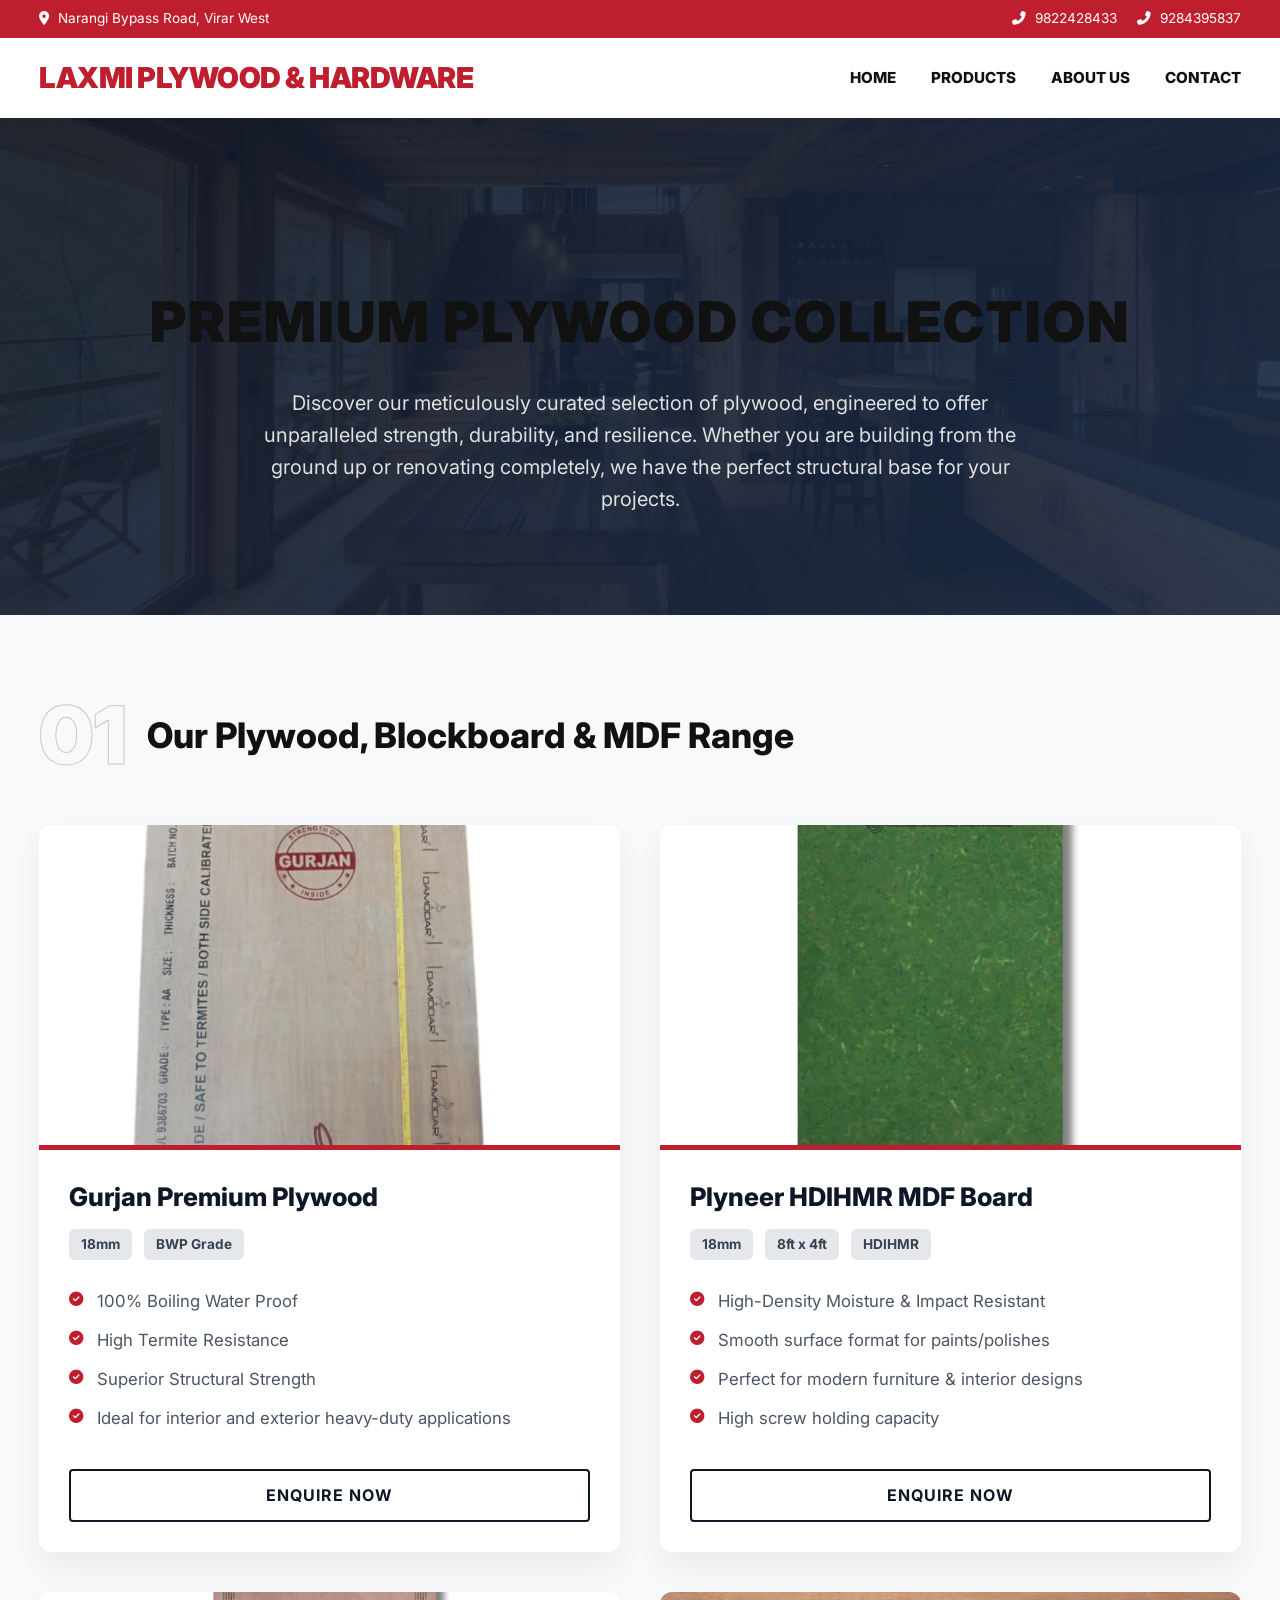
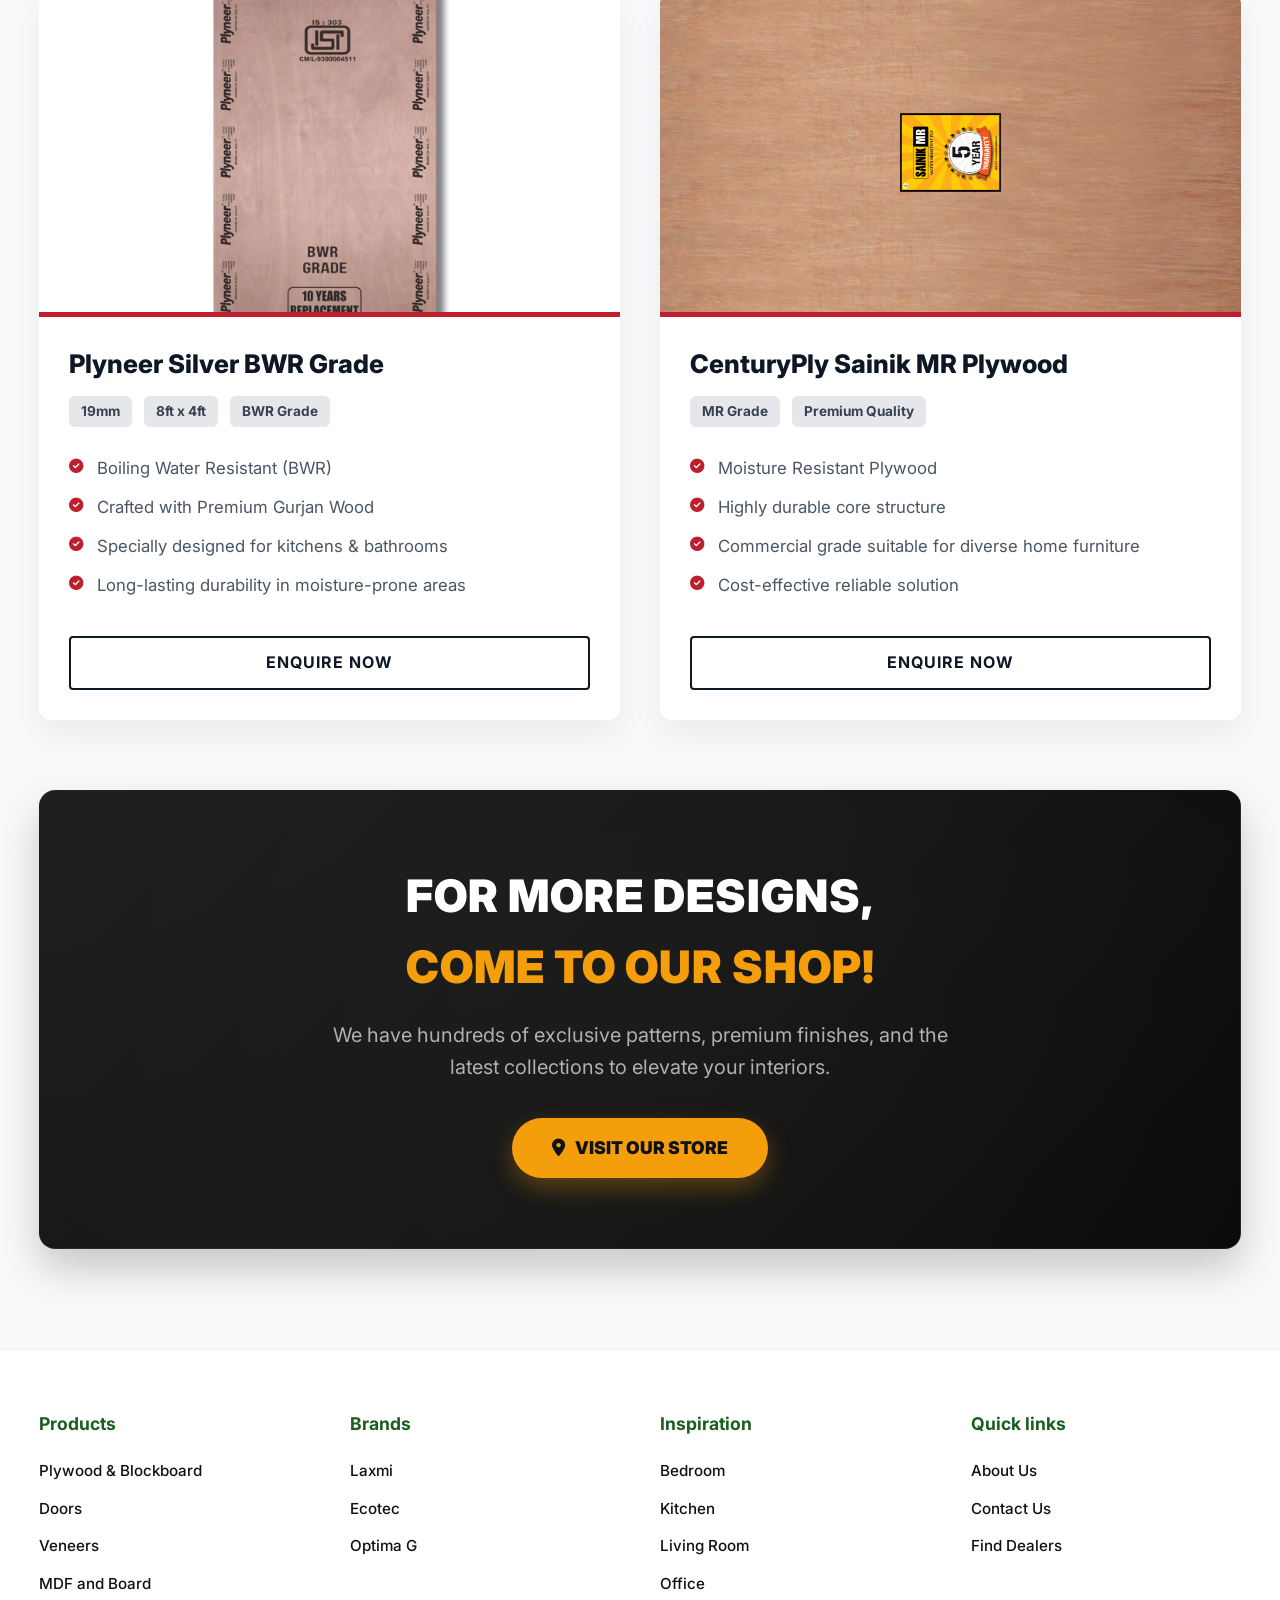
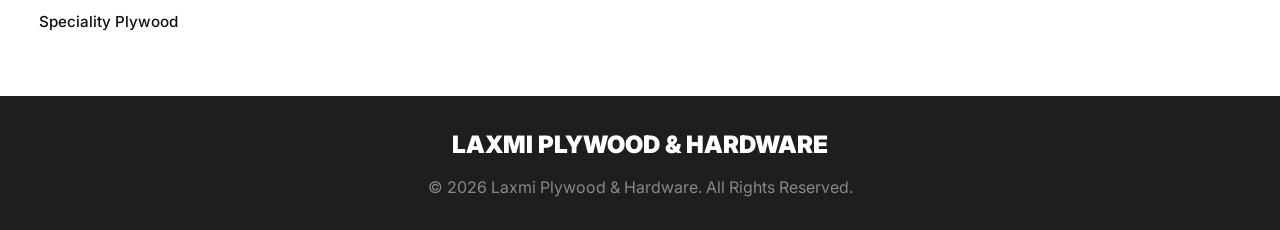
<file: plywood.html>
<!DOCTYPE html>
<html lang="en">

<head>
    <meta charset="UTF-8">
    <meta name="viewport" content="width=device-width, initial-scale=1.0">
    <meta name="description"
        content="Explore our premium collection of Plywood, Blockboards, and MDF at Laxmi Plywood & Hardware.">
    <title>Plywood Collection - Laxmi Plywood & Hardware</title>

    <link rel="preconnect" href="https://fonts.googleapis.com">
    <link rel="preconnect" href="https://fonts.gstatic.com" crossorigin>
    <link href="https://fonts.googleapis.com/css2?family=Inter:wght@400;600;800;900&display=swap" rel="stylesheet">
    <link rel="stylesheet" href="https://cdnjs.cloudflare.com/ajax/libs/font-awesome/6.4.0/css/all.min.css">
    <link rel="stylesheet" href="index.css">

    <style>
        /* Modern aesthetic for plywood page */
        .plywood-hero {
            background: linear-gradient(135deg, rgba(14, 23, 38, 0.9), rgba(28, 45, 74, 0.9)), url('Plywood__d908d7dcf.jpg') center/cover;
            padding: 160px 0 100px;
            color: #ffffff;
            text-align: center;
        }

        .plywood-hero h1 {
            font-size: 3.5rem;
            font-weight: 900;
            margin-bottom: 20px;
            text-transform: uppercase;
            letter-spacing: 2px;
        }

        .plywood-hero p {
            font-size: 1.25rem;
            max-width: 800px;
            margin: 0 auto;
            color: rgba(255, 255, 255, 0.85);
            line-height: 1.6;
        }

        .product-list-section {
            padding: 80px 0;
            background-color: #f8f9fa;
        }

        .product-grid {
            display: grid;
            grid-template-columns: repeat(auto-fit, minmax(400px, 1fr));
            gap: 40px;
            margin-top: 50px;
        }

        .product-item {
            background: #ffffff;
            border-radius: 12px;
            box-shadow: 0 15px 30px rgba(0, 0, 0, 0.06);
            overflow: hidden;
            transition: transform 0.4s cubic-bezier(0.165, 0.84, 0.44, 1), box-shadow 0.4s cubic-bezier(0.165, 0.84, 0.44, 1);
            position: relative;
            display: flex;
            flex-direction: column;
        }

        .product-item:hover {
            transform: translateY(-8px);
            box-shadow: 0 25px 50px rgba(0, 0, 0, 0.12);
        }

        .product-item-img {
            height: 320px;
            overflow: hidden;
            position: relative;
        }

        .product-item-img img {
            width: 100%;
            height: 100%;
            object-fit: cover;
            transition: transform 0.6s ease;
        }

        .product-item:hover .product-item-img img {
            transform: scale(1.08);
        }

        .product-item-details {
            padding: 30px;
            flex-grow: 1;
            display: flex;
            flex-direction: column;
            border-top: 5px solid var(--primary-color, #c8102e);
        }

        .product-item-title {
            font-size: 1.6rem;
            font-weight: 800;
            color: #0e1726;
            margin-bottom: 15px;
            line-height: 1.3;
        }

        .product-features-list {
            list-style: none;
            padding: 0;
            margin: 0 0 25px 0;
            flex-grow: 1;
        }

        .product-features-list li {
            position: relative;
            padding-left: 28px;
            margin-bottom: 12px;
            font-size: 1.05rem;
            color: #4b5563;
        }

        .product-features-list li i {
            position: absolute;
            left: 0;
            top: 4px;
            color: var(--primary-color, #c8102e);
            font-size: 0.9rem;
        }

        .spec-badge {
            display: inline-block;
            background: #e5e7eb;
            color: #374151;
            padding: 5px 12px;
            border-radius: 6px;
            font-size: 0.85rem;
            font-weight: 700;
            margin-right: 8px;
            margin-bottom: 8px;
        }

        .spec-container {
            margin-bottom: 20px;
        }

        .enquire-btn {
            background-color: transparent;
            color: #0e1726;
            border: 2px solid #0e1726;
            padding: 12px 25px;
            font-weight: 700;
            text-transform: uppercase;
            letter-spacing: 1px;
            text-align: center;
            border-radius: 4px;
            transition: all 0.3s ease;
            text-decoration: none;
            display: inline-block;
        }

        .enquire-btn:hover {
            background-color: var(--primary-color, #c8102e);
            border-color: var(--primary-color, #c8102e);
            color: #ffffff;
        }

        @media (max-width: 768px) {
            .product-grid {
                grid-template-columns: 1fr;
            }

            .plywood-hero h1 {
                font-size: 2.5rem;
            }
        }
    </style>
</head>

<body>

    <!-- Corporate Top Bar -->
    <div class="top-bar">
        <div class="container top-bar-container">
            <span class="dealer"><i class="fas fa-map-marker-alt"></i> Narangi Bypass Road, Virar West</span>
            <div class="top-bar-contact">
                <span><i class="fas fa-phone-alt"></i> 9822428433</span>
                <span><i class="fas fa-phone-alt"></i> 9284395837</span>
            </div>
        </div>
    </div>

    <!-- Main Navigation -->
    <header id="header">
        <div class="container nav-container">
            <div class="logo">
                <a href="index.html" style="text-decoration: none; color: inherit;">
                    <h1>LAXMI PLYWOOD & HARDWARE</h1>
                </a>
            </div>
            <nav>
                <ul class="nav-links">
                    <li><a href="index.html#home">HOME</a></li>
                    <li><a href="index.html#products">PRODUCTS</a></li>
                    <li><a href="index.html#about">ABOUT US</a></li>
                    <li><a href="index.html#contact">CONTACT</a></li>
                </ul>
            </nav>
            <div class="mobile-menu-btn">
                <i class="fas fa-bars"></i>
            </div>
        </div>
    </header>

    <main>
        <!-- Plywood Hero Section -->
        <section class="plywood-hero">
            <div class="container">
                <h1>Premium Plywood Collection</h1>
                <p>Discover our meticulously curated selection of plywood, engineered to offer unparalleled strength,
                    durability, and resilience. Whether you are building from the ground up or renovating completely, we
                    have the perfect structural base for your projects.</p>
            </div>
        </section>

        <!-- Product List Section -->
        <section class="product-list-section">
            <div class="container">
                <div class="section-heading">
                    <div class="heading-number">01</div>
                    <h2>Our Plywood, Blockboard & MDF Range</h2>
                </div>

                <div class="product-grid">

                    <!-- Item 1 -->
                    <div class="product-item">
                        <div class="product-item-img">
                            <img src="plywood/Gurjan_Boiling_Water_Proof_Termite_Resistant_Plywood_18mm_Thickness.jpg"
                                alt="Gurjan Plywood">
                        </div>
                        <div class="product-item-details">
                            <h3 class="product-item-title">Gurjan Premium Plywood</h3>
                            <div class="spec-container">
                                <span class="spec-badge">18mm</span>
                                <span class="spec-badge">BWP Grade</span>
                            </div>
                            <ul class="product-features-list">
                                <li><i class="fas fa-check-circle"></i> 100% Boiling Water Proof</li>
                                <li><i class="fas fa-check-circle"></i> High Termite Resistance</li>
                                <li><i class="fas fa-check-circle"></i> Superior Structural Strength</li>
                                <li><i class="fas fa-check-circle"></i> Ideal for interior and exterior heavy-duty
                                    applications</li>
                            </ul>
                            <a href="index.html#contact" class="enquire-btn">Enquire Now</a>
                        </div>
                    </div>

                    <!-- Item 2 -->
                    <div class="product-item">
                        <div class="product-item-img">
                            <img src="plywood/Plyneer_HDIHMR_MDF_Board_-_High-Density_Moisture_&_Impact_Resistant_Wood_for_Modern_Furniture_&_Interior_Designs_18mm-8ft_x_4ft_.jpg"
                                alt="Plyneer HDIHMR MDF">
                        </div>
                        <div class="product-item-details">
                            <h3 class="product-item-title">Plyneer HDIHMR MDF Board</h3>
                            <div class="spec-container">
                                <span class="spec-badge">18mm</span>
                                <span class="spec-badge">8ft x 4ft</span>
                                <span class="spec-badge">HDIHMR</span>
                            </div>
                            <ul class="product-features-list">
                                <li><i class="fas fa-check-circle"></i> High-Density Moisture & Impact Resistant</li>
                                <li><i class="fas fa-check-circle"></i> Smooth surface format for paints/polishes</li>
                                <li><i class="fas fa-check-circle"></i> Perfect for modern furniture & interior designs
                                </li>
                                <li><i class="fas fa-check-circle"></i> High screw holding capacity</li>
                            </ul>
                            <a href="index.html#contact" class="enquire-btn">Enquire Now</a>
                        </div>
                    </div>

                    <!-- Item 3 -->
                    <div class="product-item">
                        <div class="product-item-img">
                            <img src="plywood/Plyneer_Silver_BWR_Grade_Plywood_–_Premium_Gurjan_Wood_for_Kitchens_&_Bathrooms__19mm-8ft_x_4ft_.jpg"
                                alt="Plyneer Silver BWR">
                        </div>
                        <div class="product-item-details">
                            <h3 class="product-item-title">Plyneer Silver BWR Grade</h3>
                            <div class="spec-container">
                                <span class="spec-badge">19mm</span>
                                <span class="spec-badge">8ft x 4ft</span>
                                <span class="spec-badge">BWR Grade</span>
                            </div>
                            <ul class="product-features-list">
                                <li><i class="fas fa-check-circle"></i> Boiling Water Resistant (BWR)</li>
                                <li><i class="fas fa-check-circle"></i> Crafted with Premium Gurjan Wood</li>
                                <li><i class="fas fa-check-circle"></i> Specially designed for kitchens & bathrooms</li>
                                <li><i class="fas fa-check-circle"></i> Long-lasting durability in moisture-prone areas
                                </li>
                            </ul>
                            <a href="index.html#contact" class="enquire-btn">Enquire Now</a>
                        </div>
                    </div>

                    <!-- Item 4 -->
                    <div class="product-item">
                        <div class="product-item-img">
                            <img src="plywood/Sainik_MR_Plywood_Facelift_16_09_21_c916adba77.jpg"
                                alt="Sainik MR Plywood">
                        </div>
                        <div class="product-item-details">
                            <h3 class="product-item-title">CenturyPly Sainik MR Plywood</h3>
                            <div class="spec-container">
                                <span class="spec-badge">MR Grade</span>
                                <span class="spec-badge">Premium Quality</span>
                            </div>
                            <ul class="product-features-list">
                                <li><i class="fas fa-check-circle"></i> Moisture Resistant Plywood</li>
                                <li><i class="fas fa-check-circle"></i> Highly durable core structure</li>
                                <li><i class="fas fa-check-circle"></i> Commercial grade suitable for diverse home
                                    furniture</li>
                                <li><i class="fas fa-check-circle"></i> Cost-effective reliable solution</li>
                            </ul>
                            <a href="index.html#contact" class="enquire-btn">Enquire Now</a>
                        </div>
                    </div>

                    <!-- Shop Invite Banner -->
                    <div class="stylish-shop-invite-banner">
                        <h3>For more designs, <br><span>come to our shop!</span></h3>
                        <p>We have hundreds of exclusive patterns, premium finishes, and the latest collections to elevate your interiors.</p>
                        <a href="index.html#contact" class="shop-btn"><i class="fas fa-map-marker-alt"></i> Visit Our Store</a>
                    </div>
                </div>
            </div>
        </section>
    </main>

    <!-- Footer -->
    <footer>
        <div class="container footer-grid">
            <!-- (Footer Content Replicated for consistency) -->
            <div class="footer-col">
                <h4>Products</h4>
                <ul class="footer-links">
                    <li><a href="#">Plywood & Blockboard</a></li>
                    <li><a href="#">Doors</a></li>
                    <li><a href="#">Veneers</a></li>
                    <li><a href="#">MDF and Board</a></li>
                    <li><a href="#">Speciality Plywood</a></li>
                </ul>
            </div>
            <div class="footer-col">
                <h4>Brands</h4>
                <ul class="footer-links">
                    <li><a href="#">Laxmi</a></li>
                    <li><a href="#">Ecotec</a></li>
                    <li><a href="#">Optima G</a></li>
                </ul>
            </div>
            <div class="footer-col">
                <h4>Inspiration</h4>
                <ul class="footer-links">
                    <li><a href="#">Bedroom</a></li>
                    <li><a href="#">Kitchen</a></li>
                    <li><a href="#">Living Room</a></li>
                    <li><a href="#">Office</a></li>
                </ul>
            </div>
            <div class="footer-col">
                <h4>Quick links</h4>
                <ul class="footer-links">
                    <li><a href="index.html#about">About Us</a></li>
                    <li><a href="index.html#contact">Contact Us</a></li>
                    <li><a href="#">Find Dealers</a></li>
                </ul>
            </div>
        </div>

        <div class="footer-bottom">
            <div class="container footer-content">
                <div class="footer-logo">
                    <h2>LAXMI PLYWOOD & HARDWARE</h2>
                </div>
                <p>&copy; 2026 Laxmi Plywood & Hardware. All Rights Reserved.</p>
            </div>
        </div>
    </footer>

    <!-- Custom JS -->
    <script src="index.js"></script>
</body>

</html>
</file>
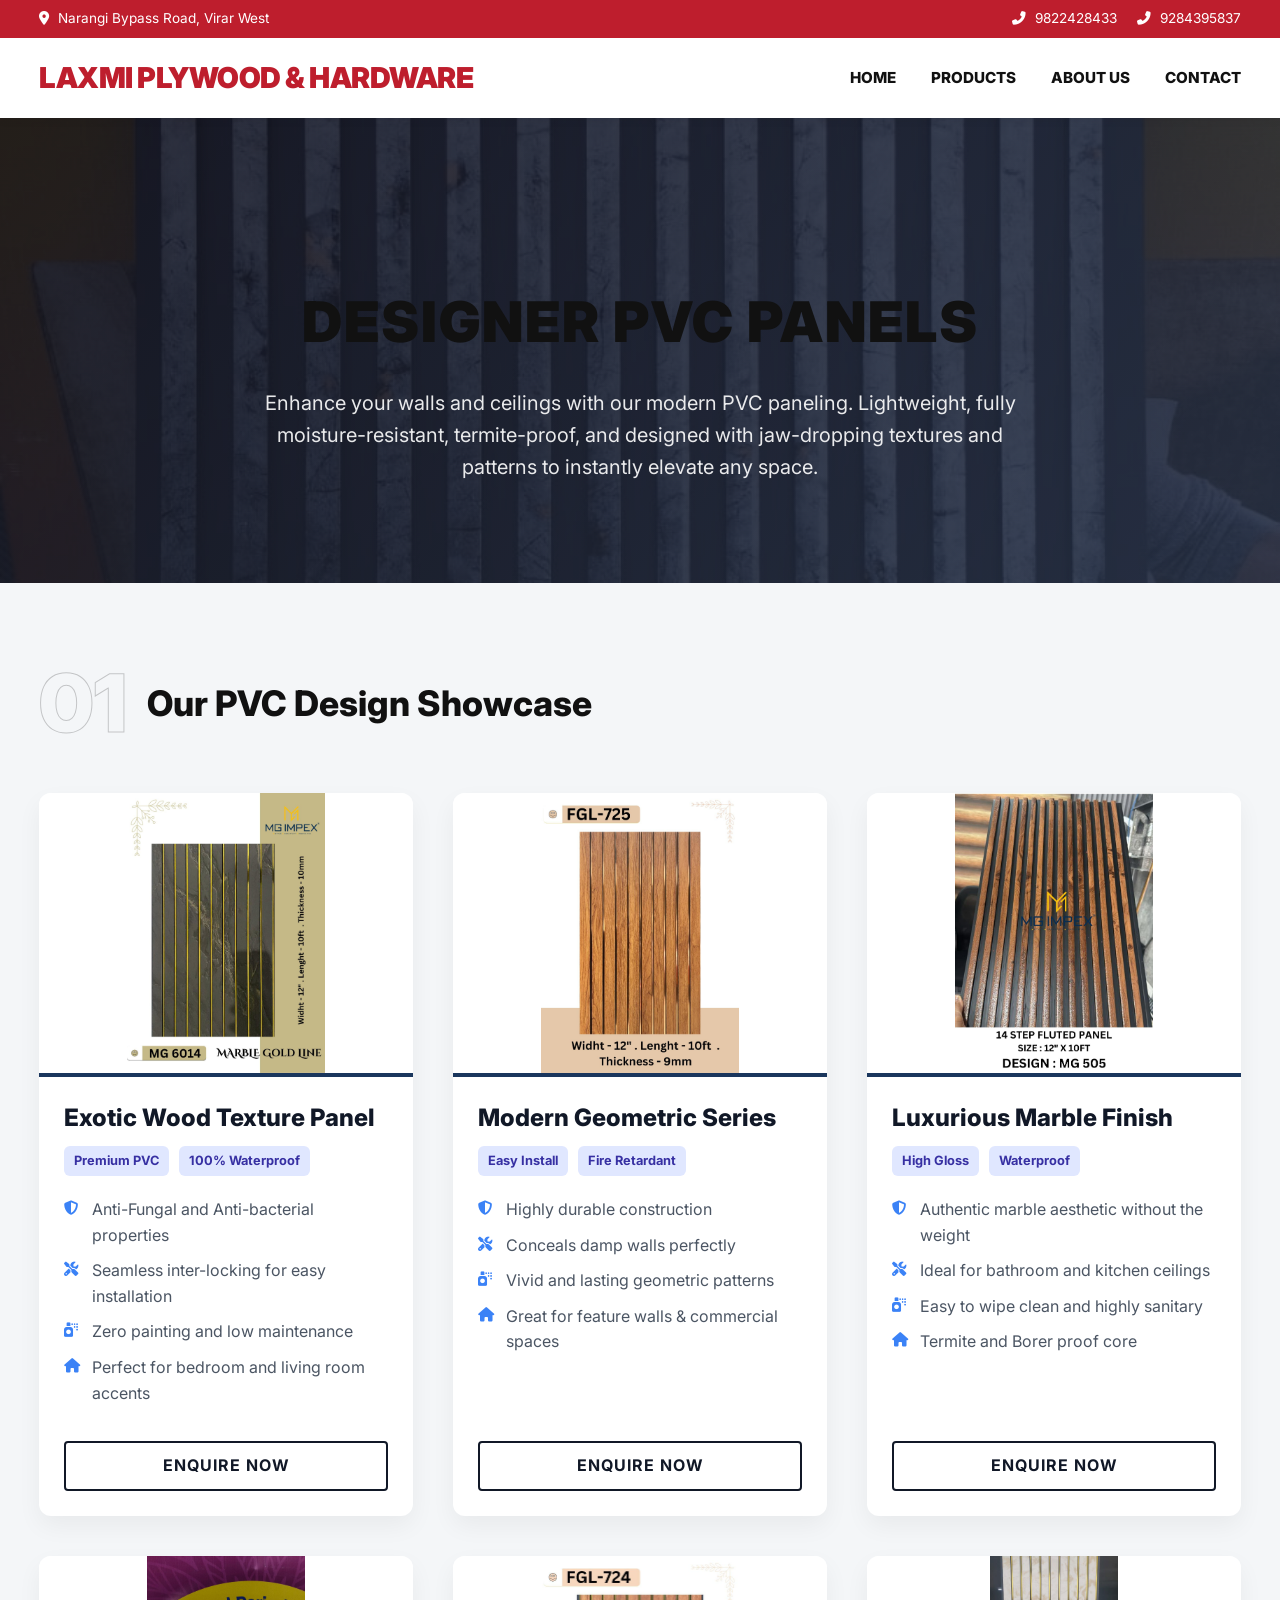
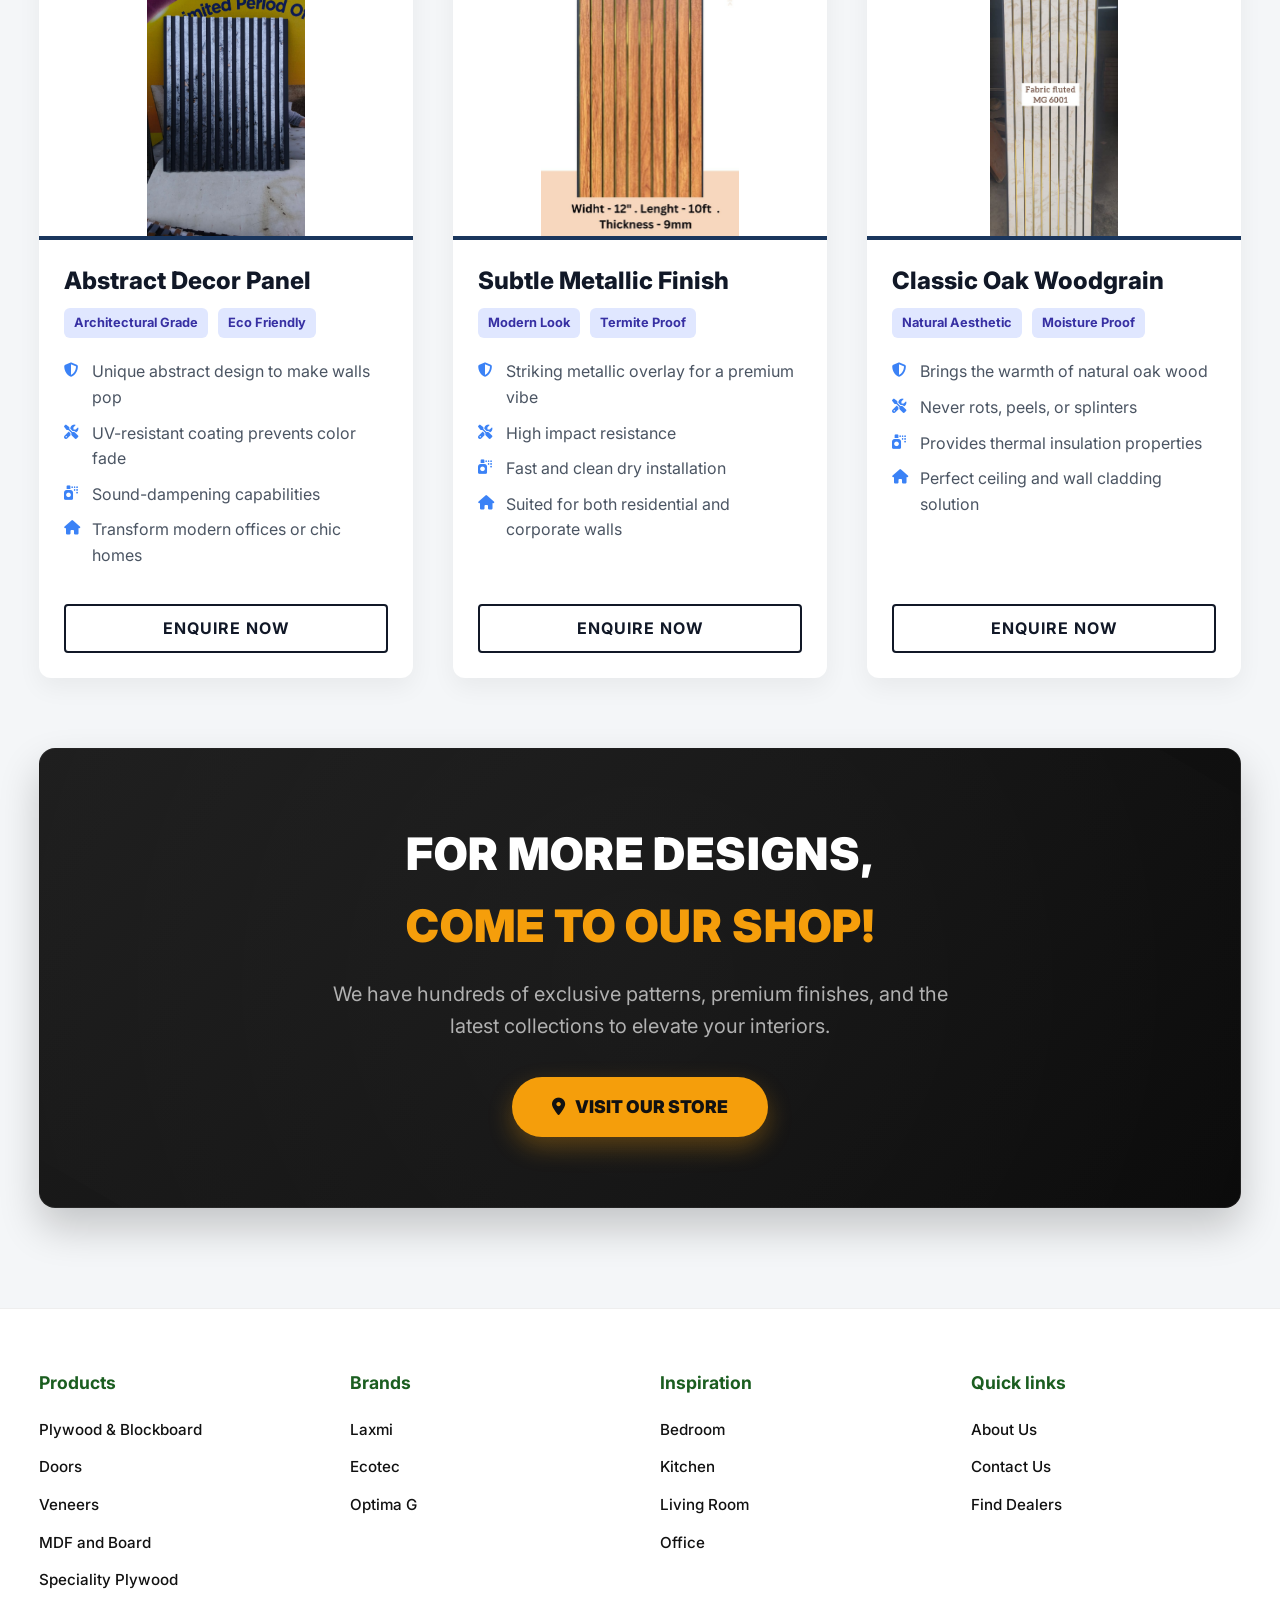
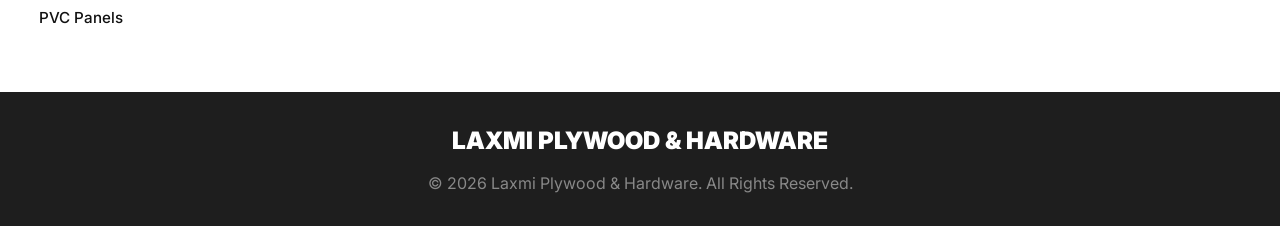
<file: pvc.html>
<!DOCTYPE html>
<html lang="en">

<head>
    <meta charset="UTF-8">
    <meta name="viewport" content="width=device-width, initial-scale=1.0">
    <meta name="description"
        content="Explore our striking modern PVC panels and interior laminates at Laxmi Plywood & Hardware.">
    <title>PVC Panels - Laxmi Plywood & Hardware</title>

    <link rel="preconnect" href="https://fonts.googleapis.com">
    <link rel="preconnect" href="https://fonts.gstatic.com" crossorigin>
    <link href="https://fonts.googleapis.com/css2?family=Inter:wght@400;600;800;900&display=swap" rel="stylesheet">
    <link rel="stylesheet" href="https://cdnjs.cloudflare.com/ajax/libs/font-awesome/6.4.0/css/all.min.css">
    <link rel="stylesheet" href="index.css">

    <style>
        /* Modern aesthetic for PVC page */
        .pvc-hero {
            background: linear-gradient(135deg, rgba(20, 20, 30, 0.85), rgba(40, 50, 70, 0.85)), url('pvc_panel/WhatsApp_Image_2026-03-07_at_11.15.58_AM.jpeg') center/cover;
            padding: 160px 0 100px;
            color: #ffffff;
            text-align: center;
        }

        .pvc-hero h1 {
            font-size: 3.5rem;
            font-weight: 900;
            margin-bottom: 20px;
            text-transform: uppercase;
            letter-spacing: 2px;
        }

        .pvc-hero p {
            font-size: 1.25rem;
            max-width: 800px;
            margin: 0 auto;
            color: rgba(255, 255, 255, 0.9);
            line-height: 1.6;
        }

        .product-list-section {
            padding: 80px 0;
            background-color: #f4f6f8;
        }

        .product-grid {
            display: grid;
            grid-template-columns: repeat(auto-fit, minmax(350px, 1fr));
            gap: 40px;
            margin-top: 50px;
        }

        .product-item {
            background: #ffffff;
            border-radius: 12px;
            box-shadow: 0 10px 25px rgba(0, 0, 0, 0.05);
            overflow: hidden;
            transition: transform 0.4s cubic-bezier(0.165, 0.84, 0.44, 1), box-shadow 0.4s cubic-bezier(0.165, 0.84, 0.44, 1);
            position: relative;
            display: flex;
            flex-direction: column;
        }

        .product-item:hover {
            transform: translateY(-8px);
            box-shadow: 0 25px 50px rgba(0, 0, 0, 0.12);
        }

        .product-item-img {
            height: 280px;
            overflow: hidden;
            position: relative;
        }

        .product-item-img img {
            width: 100%;
            height: 100%;
            object-fit: contain;
            background-color: #ffffff;
            transition: transform 0.6s ease;
        }

        .product-item:hover .product-item-img img {
            transform: scale(1.06);
        }

        .product-item-details {
            padding: 25px;
            flex-grow: 1;
            display: flex;
            flex-direction: column;
            border-top: 4px solid #1a365d;
        }

        .product-item-title {
            font-size: 1.5rem;
            font-weight: 800;
            color: #111827;
            margin-bottom: 12px;
            line-height: 1.3;
        }

        .product-features-list {
            list-style: none;
            padding: 0;
            margin: 0 0 25px 0;
            flex-grow: 1;
        }

        .product-features-list li {
            position: relative;
            padding-left: 28px;
            margin-bottom: 10px;
            font-size: 1rem;
            color: #4b5563;
        }

        .product-features-list li i {
            position: absolute;
            left: 0;
            top: 4px;
            color: #3b82f6;
            /* A fresh blue accent for PVC */
            font-size: 0.9rem;
        }

        .spec-badge-group {
            margin-bottom: 15px;
        }

        .spec-badge {
            display: inline-block;
            background: #e0e7ff;
            color: #3730a3;
            padding: 5px 10px;
            border-radius: 6px;
            font-size: 0.8rem;
            font-weight: 700;
            margin-right: 6px;
            margin-bottom: 6px;
        }

        .enquire-btn {
            background-color: transparent;
            color: #111827;
            border: 2px solid #111827;
            padding: 10px 20px;
            font-weight: 700;
            text-transform: uppercase;
            letter-spacing: 1px;
            text-align: center;
            border-radius: 4px;
            transition: all 0.3s ease;
            text-decoration: none;
            display: inline-block;
        }

        .enquire-btn:hover {
            background-color: #111827;
            color: #ffffff;
        }

        @media (max-width: 768px) {
            .product-grid {
                grid-template-columns: 1fr;
            }

            .pvc-hero h1 {
                font-size: 2.5rem;
            }
        }
    </style>
</head>

<body>

    <!-- Corporate Top Bar -->
    <div class="top-bar">
        <div class="container top-bar-container">
            <span class="dealer"><i class="fas fa-map-marker-alt"></i> Narangi Bypass Road, Virar West</span>
            <div class="top-bar-contact">
                <span><i class="fas fa-phone-alt"></i> 9822428433</span>
                <span><i class="fas fa-phone-alt"></i> 9284395837</span>
            </div>
        </div>
    </div>

    <!-- Main Navigation -->
    <header id="header">
        <div class="container nav-container">
            <div class="logo">
                <a href="index.html" style="text-decoration: none; color: inherit;">
                    <h1>LAXMI PLYWOOD & HARDWARE</h1>
                </a>
            </div>
            <nav>
                <ul class="nav-links">
                    <li><a href="index.html#home">HOME</a></li>
                    <li><a href="index.html#products">PRODUCTS</a></li>
                    <li><a href="index.html#about">ABOUT US</a></li>
                    <li><a href="index.html#contact">CONTACT</a></li>
                </ul>
            </nav>
            <div class="mobile-menu-btn">
                <i class="fas fa-bars"></i>
            </div>
        </div>
    </header>

    <main>
        <!-- Hero Section -->
        <section class="pvc-hero">
            <div class="container">
                <h1>Designer PVC Panels</h1>
                <p>Enhance your walls and ceilings with our modern PVC paneling. Lightweight, fully moisture-resistant,
                    termite-proof, and designed with jaw-dropping textures and patterns to instantly elevate any space.
                </p>
            </div>
        </section>

        <!-- Product List Section -->
        <section class="product-list-section">
            <div class="container">
                <div class="section-heading">
                    <div class="heading-number">01</div>
                    <h2>Our PVC Design Showcase</h2>
                </div>

                <div class="product-grid">

                    <!-- Item 1 -->
                    <div class="product-item">
                        <div class="product-item-img">
                            <img src="pvc_panel/WhatsApp_Image_2026-03-07_at_11.15.47_AM.jpeg"
                                alt="Decorative PVC Panel">
                        </div>
                        <div class="product-item-details">
                            <h3 class="product-item-title">Exotic Wood Texture Panel</h3>
                            <div class="spec-badge-group">
                                <span class="spec-badge">Premium PVC</span>
                                <span class="spec-badge">100% Waterproof</span>
                            </div>
                            <ul class="product-features-list">
                                <li><i class="fas fa-shield-alt"></i> Anti-Fungal and Anti-bacterial properties</li>
                                <li><i class="fas fa-tools"></i> Seamless inter-locking for easy installation</li>
                                <li><i class="fas fa-spray-can"></i> Zero painting and low maintenance</li>
                                <li><i class="fas fa-home"></i> Perfect for bedroom and living room accents</li>
                            </ul>
                            <a href="index.html#contact" class="enquire-btn">Enquire Now</a>
                        </div>
                    </div>

                    <!-- Item 2 -->
                    <div class="product-item">
                        <div class="product-item-img">
                            <img src="pvc_panel/WhatsApp_Image_2026-03-07_at_11.15.51_AM.jpeg" alt="Textured PVC Panel">
                        </div>
                        <div class="product-item-details">
                            <h3 class="product-item-title">Modern Geometric Series</h3>
                            <div class="spec-badge-group">
                                <span class="spec-badge">Easy Install</span>
                                <span class="spec-badge">Fire Retardant</span>
                            </div>
                            <ul class="product-features-list">
                                <li><i class="fas fa-shield-alt"></i> Highly durable construction</li>
                                <li><i class="fas fa-tools"></i> Conceals damp walls perfectly</li>
                                <li><i class="fas fa-spray-can"></i> Vivid and lasting geometric patterns</li>
                                <li><i class="fas fa-home"></i> Great for feature walls & commercial spaces</li>
                            </ul>
                            <a href="index.html#contact" class="enquire-btn">Enquire Now</a>
                        </div>
                    </div>

                    <!-- Item 3 -->
                    <div class="product-item">
                        <div class="product-item-img">
                            <img src="pvc_panel/WhatsApp_Image_2026-03-07_at_11.15.56_AM.jpeg" alt="Designer PVC Board">
                        </div>
                        <div class="product-item-details">
                            <h3 class="product-item-title">Luxurious Marble Finish</h3>
                            <div class="spec-badge-group">
                                <span class="spec-badge">High Gloss</span>
                                <span class="spec-badge">Waterproof</span>
                            </div>
                            <ul class="product-features-list">
                                <li><i class="fas fa-shield-alt"></i> Authentic marble aesthetic without the weight</li>
                                <li><i class="fas fa-tools"></i> Ideal for bathroom and kitchen ceilings</li>
                                <li><i class="fas fa-spray-can"></i> Easy to wipe clean and highly sanitary</li>
                                <li><i class="fas fa-home"></i> Termite and Borer proof core</li>
                            </ul>
                            <a href="index.html#contact" class="enquire-btn">Enquire Now</a>
                        </div>
                    </div>

                    <!-- Item 4 -->
                    <div class="product-item">
                        <div class="product-item-img">
                            <img src="pvc_panel/WhatsApp_Image_2026-03-07_at_11.15.58_AM.jpeg"
                                alt="Luxury PVC Paneling">
                        </div>
                        <div class="product-item-details">
                            <h3 class="product-item-title">Abstract Decor Panel</h3>
                            <div class="spec-badge-group">
                                <span class="spec-badge">Architectural Grade</span>
                                <span class="spec-badge">Eco Friendly</span>
                            </div>
                            <ul class="product-features-list">
                                <li><i class="fas fa-shield-alt"></i> Unique abstract design to make walls pop</li>
                                <li><i class="fas fa-tools"></i> UV-resistant coating prevents color fade</li>
                                <li><i class="fas fa-spray-can"></i> Sound-dampening capabilities</li>
                                <li><i class="fas fa-home"></i> Transform modern offices or chic homes</li>
                            </ul>
                            <a href="index.html#contact" class="enquire-btn">Enquire Now</a>
                        </div>
                    </div>

                    <!-- Item 5 -->
                    <div class="product-item">
                        <div class="product-item-img">
                            <img src="pvc_panel/WhatsApp_Image_2026-03-07_at_11.15.48_AM.jpeg"
                                alt="Aesthetic PVC Decor">
                        </div>
                        <div class="product-item-details">
                            <h3 class="product-item-title">Subtle Metallic Finish</h3>
                            <div class="spec-badge-group">
                                <span class="spec-badge">Modern Look</span>
                                <span class="spec-badge">Termite Proof</span>
                            </div>
                            <ul class="product-features-list">
                                <li><i class="fas fa-shield-alt"></i> Striking metallic overlay for a premium vibe</li>
                                <li><i class="fas fa-tools"></i> High impact resistance</li>
                                <li><i class="fas fa-spray-can"></i> Fast and clean dry installation</li>
                                <li><i class="fas fa-home"></i> Suited for both residential and corporate walls</li>
                            </ul>
                            <a href="index.html#contact" class="enquire-btn">Enquire Now</a>
                        </div>
                    </div>

                    <!-- Item 6 -->
                    <div class="product-item">
                        <div class="product-item-img">
                            <img src="pvc_panel/WhatsApp_Image_2026-03-07_at_11.15.50_AM.jpeg" alt="Elegant PVC Board">
                        </div>
                        <div class="product-item-details">
                            <h3 class="product-item-title">Classic Oak Woodgrain</h3>
                            <div class="spec-badge-group">
                                <span class="spec-badge">Natural Aesthetic</span>
                                <span class="spec-badge">Moisture Proof</span>
                            </div>
                            <ul class="product-features-list">
                                <li><i class="fas fa-shield-alt"></i> Brings the warmth of natural oak wood</li>
                                <li><i class="fas fa-tools"></i> Never rots, peels, or splinters</li>
                                <li><i class="fas fa-spray-can"></i> Provides thermal insulation properties</li>
                                <li><i class="fas fa-home"></i> Perfect ceiling and wall cladding solution</li>
                            </ul>
                            <a href="index.html#contact" class="enquire-btn">Enquire Now</a>
                        </div>
                    </div>

                    <!-- Shop Invite Banner -->
                    <div class="stylish-shop-invite-banner">
                        <h3>For more designs, <br><span>come to our shop!</span></h3>
                        <p>We have hundreds of exclusive patterns, premium finishes, and the latest collections to elevate your interiors.</p>
                        <a href="index.html#contact" class="shop-btn"><i class="fas fa-map-marker-alt"></i> Visit Our Store</a>
                    </div>
                </div>
            </div>
        </section>
    </main>

    <!-- Footer -->
    <footer>
        <div class="container footer-grid">
            <div class="footer-col">
                <h4>Products</h4>
                <ul class="footer-links">
                    <li><a href="#">Plywood & Blockboard</a></li>
                    <li><a href="#">Doors</a></li>
                    <li><a href="#">Veneers</a></li>
                    <li><a href="#">MDF and Board</a></li>
                    <li><a href="#">Speciality Plywood</a></li>
                    <li><a href="#">PVC Panels</a></li>
                </ul>
            </div>
            <div class="footer-col">
                <h4>Brands</h4>
                <ul class="footer-links">
                    <li><a href="#">Laxmi</a></li>
                    <li><a href="#">Ecotec</a></li>
                    <li><a href="#">Optima G</a></li>
                </ul>
            </div>
            <div class="footer-col">
                <h4>Inspiration</h4>
                <ul class="footer-links">
                    <li><a href="#">Bedroom</a></li>
                    <li><a href="#">Kitchen</a></li>
                    <li><a href="#">Living Room</a></li>
                    <li><a href="#">Office</a></li>
                </ul>
            </div>
            <div class="footer-col">
                <h4>Quick links</h4>
                <ul class="footer-links">
                    <li><a href="index.html#about">About Us</a></li>
                    <li><a href="index.html#contact">Contact Us</a></li>
                    <li><a href="#">Find Dealers</a></li>
                </ul>
            </div>
        </div>

        <div class="footer-bottom">
            <div class="container footer-content">
                <div class="footer-logo">
                    <h2>LAXMI PLYWOOD & HARDWARE</h2>
                </div>
                <p>&copy; 2026 Laxmi Plywood & Hardware. All Rights Reserved.</p>
            </div>
        </div>
    </footer>

    <!-- Custom JS -->
    <script src="index.js"></script>
</body>

</html>
</file>
<file: index.css>
/* ===== VARIABLES & CORPORATE THEME (CenturyPly Inspired) ===== */
:root {
    --primary-color: #BE1E2D; /* CenturyPly Deep Red */
    --primary-dark: #8c1621;
    --text-main: #111111;
    --text-muted: #555555;
    --bg-light: #ffffff;
    --bg-alt: #f4f4f4;
    --bg-dark: #1e1e1e;
    
    --font-heading: 'Inter', sans-serif;
    --font-body: 'Inter', sans-serif;
    
    --shadow-soft: 0 4px 15px rgba(0, 0, 0, 0.08);
    --shadow-hover: 0 15px 30px rgba(0, 0, 0, 0.15);
    --transition-fast: 0.3s ease;
}

/* ===== RESET & BASE ===== */
* {
    margin: 0;
    padding: 0;
    box-sizing: border-box;
}

html {
    scroll-behavior: smooth;
    scroll-padding-top: 100px;
}

body {
    font-family: var(--font-body);
    color: var(--text-main);
    line-height: 1.6;
    background-color: var(--bg-light);
    overflow-x: hidden;
}

h1, h2, h3, h4, h5, h6 {
    font-family: var(--font-heading);
    color: var(--text-main);
}

a {
    text-decoration: none;
    color: inherit;
    transition: var(--transition-fast);
}

ul {
    list-style: none;
}

.container {
    max-width: 1250px;
    margin: 0 auto;
    padding: 0 24px;
}

/* ===== BUTTONS (Sharp, Corporate) ===== */
.btn {
    display: inline-flex;
    align-items: center;
    justify-content: center;
    padding: 12px 28px;
    font-family: var(--font-heading);
    font-size: 0.95rem;
    font-weight: 800;
    cursor: pointer;
    transition: var(--transition-fast);
    border: none;
    text-transform: uppercase;
    letter-spacing: 0.5px;
    border-radius: 0; /* Sharp edges */
}

.btn-primary {
    background-color: var(--primary-color);
    color: white;
}

.btn-primary:hover {
    background-color: var(--text-main);
    color: white;
}

.btn-large {
    padding: 18px 40px;
    font-size: 1.1rem;
}

.btn-link {
    color: var(--primary-color);
    font-size: 0.85rem;
    font-weight: 800;
    text-transform: uppercase;
    display: inline-flex;
    align-items: center;
    gap: 5px;
    margin-top: 15px;
}

.btn-link:hover {
    color: var(--text-main);
    gap: 10px; /* slides the arrow right */
}

/* ===== TOP BAR (Corporate Contact Bar) ===== */
.top-bar {
    background-color: var(--primary-color);
    color: white;
    font-size: 0.85rem;
    padding: 8px 0;
    z-index: 1001;
    position: relative;
}

.top-bar-container {
    display: flex;
    justify-content: space-between;
    align-items: center;
}

.top-bar-container i {
    margin-right: 5px;
}

.top-bar-contact {
    display: flex;
    gap: 20px;
}

/* ===== HEADER & NAVIGATION ===== */
header {
    background-color: white;
    box-shadow: 0 2px 10px rgba(0, 0, 0, 0.05);
    position: sticky;
    top: 0;
    z-index: 1000;
    transition: all 0.3s ease;
}

.nav-container {
    display: flex;
    justify-content: space-between;
    align-items: center;
    height: 80px;
}

.logo h1 {
    font-size: 1.8rem;
    font-weight: 900; /* Extremely bold */
    letter-spacing: -0.5px;
    color: var(--primary-color);
    margin: 0;
}

.nav-links {
    display: flex;
    gap: 35px;
}

.nav-links a {
    font-weight: 800; /* Bold links */
    font-size: 0.95rem;
    color: var(--text-main);
    text-transform: uppercase;
    position: relative;
}

.nav-links a:hover {
    color: var(--primary-color);
}

.mobile-menu-btn {
    display: none;
    font-size: 1.5rem;
    cursor: pointer;
    color: var(--text-main);
}

/* ===== HERO SECTION ===== */
.hero {
    position: relative;
    height: 80vh;
    min-height: 500px;
    display: flex;
    align-items: center;
    background-color: #000;
    overflow: hidden;
}

.hero-bg-image {
    position: absolute;
    top: 0;
    left: 0;
    width: 100%;
    height: 100%;
    /* Online High-Quality Wood Interior Image */
    background: url('https://images.unsplash.com/photo-1513694203232-719a280e022f?q=80&w=1920&auto=format&fit=crop') center/cover no-repeat;
    opacity: 0.6;
}

.hero-shape-overlay {
    position: absolute;
    top: 0;
    left: 0;
    width: 60%;
    height: 100%;
    background: linear-gradient(90deg, rgba(17,17,17,0.95) 0%, rgba(17,17,17,0.85) 60%, rgba(17,17,17,0) 100%);
    z-index: 1;
}

.hero-content {
    position: relative;
    z-index: 2;
    max-width: 650px;
    color: white;
}

.hero h2 {
    font-size: 4.5rem;
    font-weight: 900;
    line-height: 1.1;
    margin-bottom: 25px;
    color: white;
    letter-spacing: -1px;
    text-shadow: 2px 2px 4px rgba(0,0,0,0.3);
}

.hero p {
    font-size: 1.15rem;
    margin-bottom: 35px;
    color: #e0e0e0;
    font-weight: 400;
    max-width: 500px;
}

/* ===== SECTION TITLES ===== */
.section-title {
    text-align: center;
    margin-bottom: 50px;
}

.section-title h2 {
    font-size: 2.2rem;
    font-weight: 900;
    text-transform: uppercase;
    color: var(--text-main);
    margin-bottom: 10px;
}

.section-title .underline {
    height: 4px;
    width: 50px;
    background-color: var(--primary-color);
    margin: 0 auto;
}

/* ===== SHOWCASE/INSPIRATION/PRODUCTS SECTION ===== */
.showcase-section {
    padding: 100px 0;
}
.bg-alt {
    background-color: var(--bg-alt);
}

.section-heading {
    display: flex;
    align-items: center;
    gap: 20px;
    margin-bottom: 50px;
    position: relative;
    flex-wrap: wrap;
}

.heading-number {
    font-size: 5rem;
    font-weight: 900;
    color: transparent;
    -webkit-text-stroke: 1px rgba(0, 0, 0, 0.2);
    line-height: 1;
    font-family: var(--font-heading);
}

.section-heading h2 {
    font-size: 2.2rem;
    font-weight: 800;
    margin: 0;
    flex: 1;
}

.btn-outline {
    display: inline-flex;
    align-items: center;
    gap: 10px;
    padding: 10px 24px;
    border: 1px solid #ddd;
    border-radius: 30px;
    color: var(--text-main);
    font-weight: 600;
    transition: var(--transition-fast);
}

.btn-outline:hover {
    border-color: var(--primary-color);
    color: var(--primary-color);
}

.showcase-gallery {
    display: grid;
    grid-template-columns: repeat(auto-fit, minmax(280px, 1fr));
    gap: 30px;
}

.showcase-card {
    display: flex;
    flex-direction: column;
    gap: 15px;
    cursor: pointer;
    group: hover;
}

.showcase-img-wrap {
    width: 100%;
    aspect-ratio: 4 / 5; /* Portrait like the reference */
    overflow: hidden;
    background: #e9e9e9;
}

.showcase-img-wrap img {
    width: 100%;
    height: 100%;
    object-fit: cover;
    transition: transform 0.6s cubic-bezier(0.25, 0.46, 0.45, 0.94);
}

.showcase-card:hover .showcase-img-wrap img {
    transform: scale(1.08); /* slight smooth zoom on hover */
}

.showcase-info {
    display: flex;
    justify-content: space-between;
    align-items: center;
    padding: 5px 0;
}

.showcase-info h3 {
    font-size: 1.25rem;
    font-weight: 600;
    margin: 0;
    color: var(--text-main);
    transition: color var(--transition-fast);
}

.showcase-card:hover .showcase-info h3 {
    color: var(--primary-color);
}

.icon-btn {
    width: 40px;
    height: 40px;
    border-radius: 50%;
    background-color: transparent;
    border: 1px solid #ccc;
    display: flex;
    align-items: center;
    justify-content: center;
    color: #666;
    transition: all 0.3s ease;
}

.showcase-card:hover .icon-btn {
    background-color: var(--text-main);
    border-color: var(--text-main);
    color: white;
}

/* ===== BANNER CTA ===== */
.banner-cta {
    position: relative;
    padding: 100px 0;
    background: url('door-healthy-homes.png') center/cover no-repeat, #2b1d16;
    text-align: left;
    color: white;
}

.banner-overlay {
    position: absolute;
    top: 0; left: 0; right: 0; bottom: 0;
    background: rgba(0,0,0,0.4);
    z-index: 1;
}

.banner-content {
    position: relative;
    z-index: 2;
}

.banner-content h2 {
    color: white;
    font-size: 3rem;
    font-weight: 800;
    max-width: 600px;
    margin: 0;
}

/* ===== FOOTER MULTI-COL ===== */
footer {
    background-color: var(--bg-light); /* Changed to light to match reference */
    color: var(--text-muted);
    padding: 60px 0 0 0;
    border-top: 1px solid #eee;
}

.footer-grid {
    display: grid;
    grid-template-columns: repeat(4, 1fr);
    gap: 40px;
    margin-bottom: 50px;
}

.footer-col h4 {
    color: #1b5e20; /* Dark green from reference */
    font-size: 1.1rem;
    font-weight: 700;
    margin-bottom: 20px;
}

.footer-links li {
    margin-bottom: 12px;
}

.footer-links a {
    color: var(--text-main);
    font-size: 0.95rem;
    font-weight: 500;
}

.footer-links a:hover {
    color: var(--primary-color);
}

.col-head {
    color: var(--text-main);
    font-weight: 700;
    margin-bottom: 15px !important;
    border-bottom: 1px solid #ddd;
    padding-bottom: 10px;
    display: inline-block;
    width: 100%;
}

.insp-subcols {
    display: flex;
    gap: 40px;
}

.footer-bottom {
    background-color: var(--bg-dark);
    color: #888;
    padding: 30px 0;
}

.footer-logo h2 {
    color: white;
    font-size: 1.5rem;
    font-weight: 900;
    margin-bottom: 10px;
}

.footer-content {
    text-align: center;
}

/* ===== MODAL ===== */
.modal-overlay {
    position: fixed;
    top: 0; left: 0; right: 0; bottom: 0;
    background-color: rgba(0,0,0,0.6);
    backdrop-filter: blur(5px);
    z-index: 2000;
    display: flex;
    align-items: center;
    justify-content: center;
    opacity: 0;
    visibility: hidden;
    transition: all 0.3s ease;
}

.modal-overlay.active {
    opacity: 1;
    visibility: visible;
}

.modal-card {
    background: white;
    width: 90%;
    max-width: 900px;
    border-radius: 12px;
    overflow: hidden;
    display: flex;
    position: relative;
    box-shadow: 0 25px 50px -12px rgba(0,0,0,0.5);
    transform: translateY(30px) scale(0.95);
    transition: all 0.4s cubic-bezier(0.25, 0.46, 0.45, 0.94);
}

.modal-overlay.active .modal-card {
    transform: translateY(0) scale(1);
}

.modal-close {
    position: absolute;
    top: 20px;
    right: 20px;
    background: white;
    border: none;
    width: 40px;
    height: 40px;
    border-radius: 50%;
    font-size: 1.2rem;
    cursor: pointer;
    box-shadow: 0 4px 6px rgba(0,0,0,0.1);
    z-index: 10;
    transition: var(--transition-fast);
}

.modal-close:hover {
    background: var(--primary-color);
    color: white;
    transform: rotate(90deg);
}

.modal-body {
    display: flex;
    flex-wrap: wrap;
    width: 100%;
}

.modal-img-container {
    flex: 1 1 50%;
    min-height: 300px;
}

.modal-img-container img {
    width: 100%;
    height: 100%;
    object-fit: cover;
}

.modal-content {
    flex: 1 1 50%;
    padding: 50px 40px;
    display: flex;
    flex-direction: column;
    justify-content: center;
}

.modal-content h2 {
    font-size: 2.2rem;
    color: var(--primary-color);
    margin-bottom: 20px;
}

.modal-content p {
    font-size: 1.1rem;
    color: var(--text-muted);
    margin-bottom: 30px;
    line-height: 1.6;
}

/* ===== ANIMATIONS ===== */
.hidden-on-scroll {
    opacity: 0;
    transform: translateY(30px);
    transition: opacity 0.7s ease, transform 0.7s ease;
}

.visible-on-scroll {
    opacity: 1;
    transform: translateY(0);
}

/* ===== RESPONSIVE DESIGN ===== */
@media (max-width: 992px) {
    .hero h2 { font-size: 3.5rem; }
    .hero-shape-overlay { width: 80%; }
    .contact-grid { grid-template-columns: 1fr; }
    .contact-picture img { box-shadow: 10px 10px 0px var(--primary-color); margin-top: 30px; }
    .footer-grid { grid-template-columns: 1fr 1fr; }
    .modal-body { flex-direction: column; }
    .modal-img-container { flex: none; height: 250px; }
}

@media (max-width: 768px) {
    .top-bar-container { flex-direction: column; gap: 5px; text-align: center; }
    .mobile-menu-btn { display: block; z-index: 1001; }
    
    .nav-links {
        position: fixed;
        top: 0;
        right: -100%;
        width: 100%;
        height: 100vh;
        background-color: white;
        flex-direction: column;
        justify-content: center;
        align-items: center;
        box-shadow: -5px 0 20px rgba(0,0,0,0.1);
        transition: 0.4s ease;
        z-index: 1000;
    }

    .nav-links.active {
        right: 0;
    }
    
    .nav-links a {
        font-size: 1.5rem;
    }

    .hero h2 { font-size: 2.8rem; }
    .hero-shape-overlay { width: 100%; background: rgba(0,0,0,0.8); }
    .hero { height: auto; padding: 100px 0; }
    
    .footer-grid { grid-template-columns: 1fr; gap: 30px; }
    .insp-subcols { flex-direction: column; gap: 10px; }
    
    .section-heading { align-items: flex-start; }
    .heading-number { font-size: 3.5rem; }
    
    .modal-content { padding: 30px 20px; }
}

/* ===== STYLISH SHOP INVITE ===== */
.stylish-shop-invite {
    font-family: var(--font-heading);
    font-size: 1.15rem;
    font-weight: 800;
    color: var(--primary-color);
    margin: 15px 0 25px 0;
    text-align: center;
    background: linear-gradient(90deg, transparent, rgba(190, 30, 45, 0.08), transparent);
    padding: 12px;
    border-radius: 8px;
    letter-spacing: 0.5px;
}

.stylish-shop-invite i {
    color: #f59e0b;
    margin: 0 5px;
}

.stylish-shop-invite-banner {
    grid-column: 1 / -1;
    background: linear-gradient(135deg, #1e1e1e, #0a0a0a);
    border-radius: 16px;
    padding: 70px 30px;
    text-align: center;
    margin-top: 30px;
    margin-bottom: 20px;
    color: white;
    box-shadow: 0 20px 40px rgba(0,0,0,0.2);
    position: relative;
    overflow: hidden;
    border: 1px solid rgba(255,255,255,0.05);
}

.stylish-shop-invite-banner::before {
    content: '';
    position: absolute;
    top: -50%; left: -50%; width: 200%; height: 200%;
    background: radial-gradient(circle, rgba(255,255,255,0.03) 0%, transparent 60%);
    transform: rotate(30deg);
    pointer-events: none;
}

.stylish-shop-invite-banner > * {
    position: relative;
    z-index: 2;
}

.stylish-shop-invite-banner h3 {
    font-size: 2.8rem;
    color: #ffffff;
    font-weight: 900;
    margin-bottom: 15px;
    text-transform: uppercase;
    letter-spacing: 1px;
}

.stylish-shop-invite-banner h3 span {
    color: #f59e0b;
}

.stylish-shop-invite-banner p {
    font-size: 1.25rem;
    color: #b0b0b0;
    margin-bottom: 35px;
    max-width: 650px;
    margin-inline: auto;
}

.shop-btn {
    display: inline-flex;
    align-items: center;
    gap: 10px;
    background-color: #f59e0b;
    color: #111;
    padding: 16px 40px;
    font-family: var(--font-heading);
    font-weight: 900;
    font-size: 1.1rem;
    border-radius: 50px;
    text-transform: uppercase;
    text-decoration: none;
    transition: all 0.3s cubic-bezier(0.4, 0, 0.2, 1);
    box-shadow: 0 10px 25px rgba(245, 158, 11, 0.3);
}

.shop-btn:hover {
    background-color: #ffffff;
    color: var(--primary-color);
    transform: translateY(-5px);
    box-shadow: 0 15px 35px rgba(255, 255, 255, 0.2);
}
</file>
